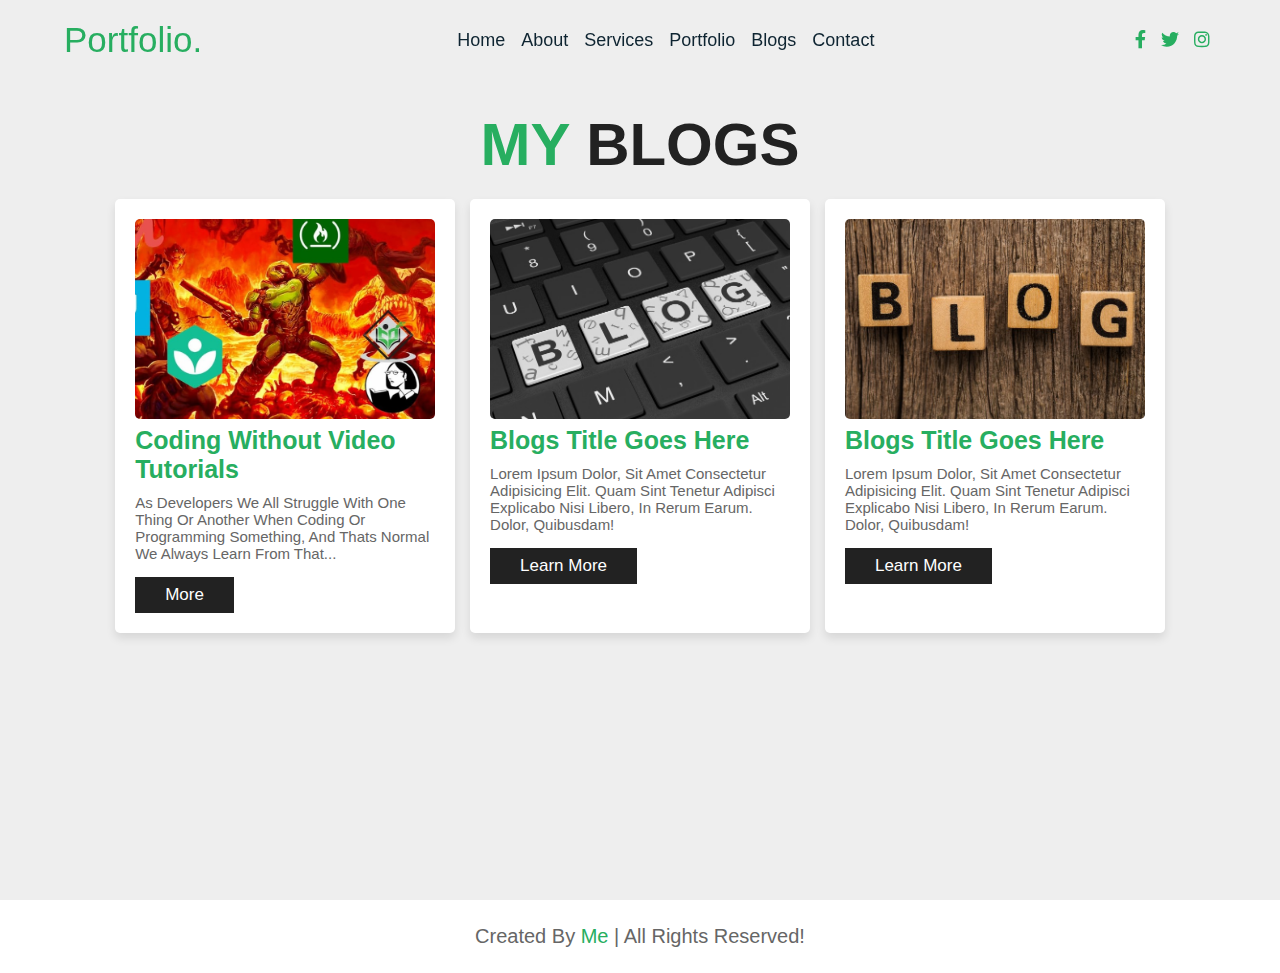
<file: blog.html>
<!DOCTYPE html>

<html lang="en" dir="ltr">
  <head>
    <meta charset="UTF-8">
    <title> Blogs </title>
    <link rel="stylesheet" href="css/style.css">
    <!-- Fontawesome CDN Link -->
    <link rel="stylesheet" href="https://cdnjs.cloudflare.com/ajax/libs/font-awesome/5.15.2/css/all.min.css"/>
     <meta name="viewport" content="width=device-width, initial-scale=1.0">
   </head>
<body>
  <!-- Move to up button -->
  <div class="scroll-button">
    <a href="#home"><i class="fas fa-arrow-up"></i></a>
  </div>
  <!-- navgaition menu -->
  <nav>
    <div class="navbar">
      <div class="logo"><a href="#">Portfolio.</a></div>
      <ul class="menu"><li> <a href="index.html">home</a></li>
        <li> <a href="#about">about</a></li>
        <li><a href="services.html">services</a></li>
        <li><a href="portfolio.html">portfolio</a></li>
        <li>  <a href="blog.html"  class="active">blogs</a></li>
        <li><a href="contact.html">contact</a></li>
          <div class="cancel-btn">
            <i class="fas fa-times"></i>
          </div>
      </ul>
      <div class="media-icons">
        <a href="#"><i class="fab fa-facebook-f"></i></a>
        <a href="#"><i class="fab fa-twitter"></i></a>
        <a href="#"><i class="fab fa-instagram"></i></a>
      </div>
    </div>
    <div class="menu-btn">
      <i class="fas fa-bars"></i>
    </div>
  </nav>
    

<!-- blogs section starts  -->

<section class="blogs" id="blogs">

    <h1 class="heading"> <span> my </span> blogs </h1>

    <div class="box-container">
        
        <div class="box tilt">
            <img src="images/doomguycourse.jpg" alt="image">
           <a href="blog pages/velocity.html"><h3> Coding Without Video Tutorials </h3></a> 
            <p>As developers we all struggle with one thing or another when coding or programming something, and thats normal we always learn from that...</p>
            <a href="blog pages/velocity.html" class="btn">more</a>
        </div>

        <div class="box tilt">
            <img src="images/blog-img-2.jpg" alt="">
            <h3> blogs title goes here </h3>
            <p>Lorem ipsum dolor, sit amet consectetur adipisicing elit. Quam sint tenetur adipisci explicabo nisi libero, in rerum earum. Dolor, quibusdam!</p>
            <a href="#" class="btn">learn more</a>
        </div>

        <div class="box tilt">
            <img src="images/blog-img-3.jpg" alt="">
            <h3> blogs title goes here </h3>
            <p>Lorem ipsum dolor, sit amet consectetur adipisicing elit. Quam sint tenetur adipisci explicabo nisi libero, in rerum earum. Dolor, quibusdam!</p>
            <a href="#" class="btn">learn more</a>
        </div>

    </div>

</section>

<!-- blogs section ends -->

<!-- footer section  -->

<div class="footer"> created by <span> me </span> | all rights reserved! <script>new Date.getFullYear()</script></div>


<script>
  // Sticky Navigation Menu JS Code
  let nav = document.querySelector("nav");
  let scrollBtn = document.querySelector(".scroll-button a");
  console.log(scrollBtn);
  let val;
  window.onscroll = function() {
    if(document.documentElement.scrollTop > 20){
      nav.classList.add("sticky");
      scrollBtn.style.display = "block";
    }else{
      nav.classList.remove("sticky");
      scrollBtn.style.display = "none";
    }
  
  }
  
  // Side NavIgation Menu JS Code
  let body = document.querySelector("body");
  let navBar = document.querySelector(".navbar");
  let menuBtn = document.querySelector(".menu-btn");
  let cancelBtn = document.querySelector(".cancel-btn");
  menuBtn.onclick = function(){
    navBar.classList.add("active");
    menuBtn.style.opacity = "0";
    menuBtn.style.pointerEvents = "none";
    body.style.overflow = "hidden";
    scrollBtn.style.pointerEvents = "none";
  }
  cancelBtn.onclick = function(){
    navBar.classList.remove("active");
    menuBtn.style.opacity = "1";
    menuBtn.style.pointerEvents = "auto";
    body.style.overflow = "auto";
    scrollBtn.style.pointerEvents = "auto";
  }
  
  // Side Navigation Bar Close While We Click On Navigation Links
  let navLinks = document.querySelectorAll(".menu li a");
  for (var i = 0; i < navLinks.length; i++) {
    navLinks[i].addEventListener("click" , function() {
      navBar.classList.remove("active");
      menuBtn.style.opacity = "1";
      menuBtn.style.pointerEvents = "auto";
    });
  }
  
  </script>
</body>
</html>
</file>
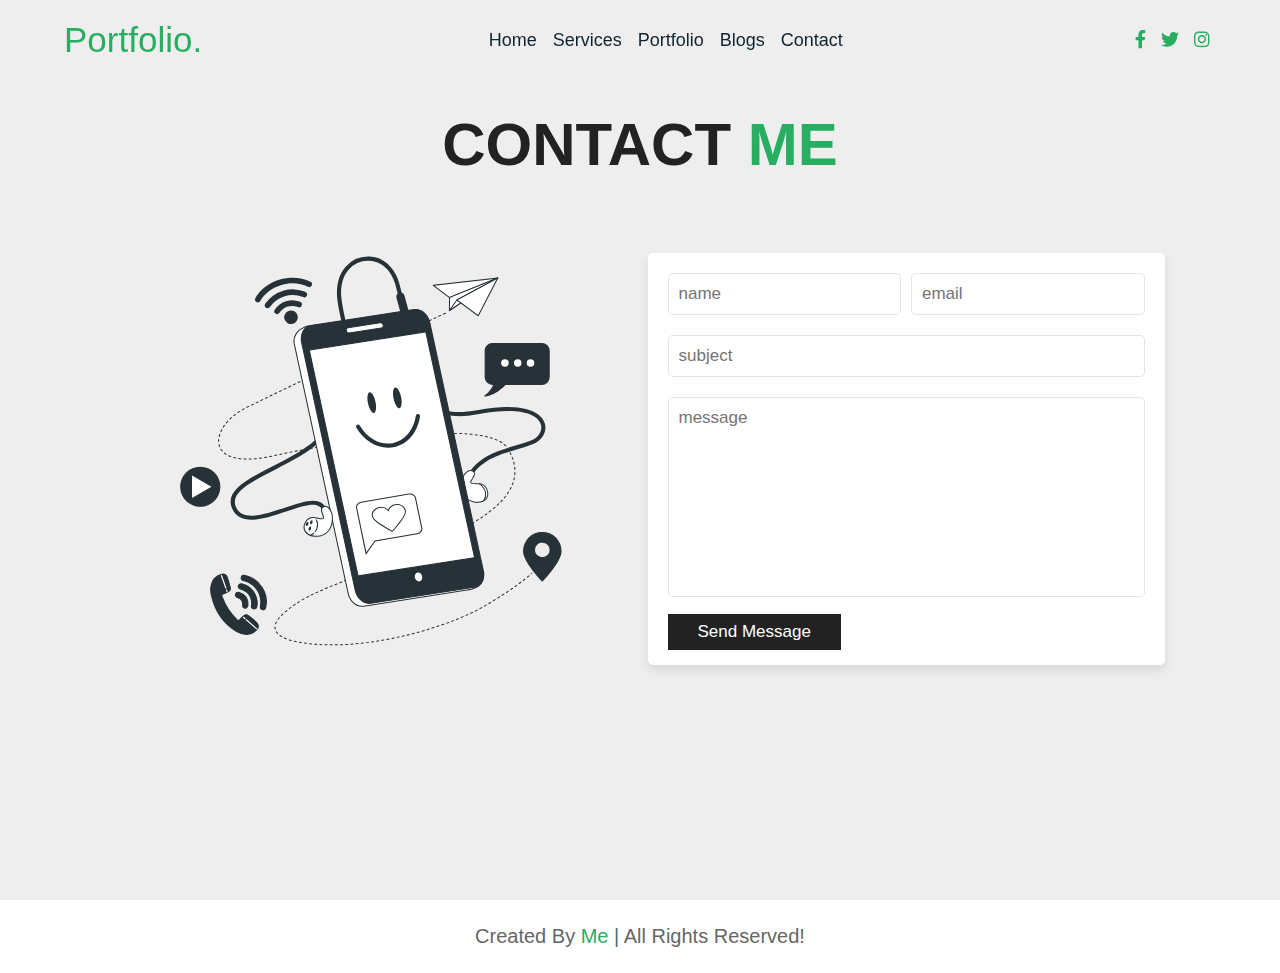
<file: contact.html>
<!DOCTYPE html>
<html lang="en" dir="ltr">
  <head>
    <meta charset="UTF-8">
    <title> Contact </title>
    <link rel="stylesheet" href="css/style.css">
    <!-- Fontawesome CDN Link -->
    <link rel="stylesheet" href="https://cdnjs.cloudflare.com/ajax/libs/font-awesome/5.15.2/css/all.min.css"/>
     <meta name="viewport" content="width=device-width, initial-scale=1.0">
   </head>
<body>
  <!-- Move to up button -->
  <div class="scroll-button">
    <a href="#home"><i class="fas fa-arrow-up"></i></a>
  </div>
  <!-- navgaition menu -->
  <nav>
    <div class="navbar">
      <div class="logo"><a href="#">Portfolio.</a></div>
      <ul class="menu"><li> <a href="index.html" >home</a></li>
       
        <li><a href="services.html">services</a></li>
        <li><a href="portfolio.html">portfolio</a></li>
        <li>  <a href="blog.html">blogs</a></li>
        <li><a href="contact.html"  class="active">contact</a></li>
          <div class="cancel-btn">
            <i class="fas fa-times"></i>
          </div>
      </ul>
      <div class="media-icons">
        <a href="#"><i class="fab fa-facebook-f"></i></a>
        <a href="#"><i class="fab fa-twitter"></i></a>
        <a href="#"><i class="fab fa-instagram"></i></a>
      </div>
    </div>
    <div class="menu-btn">
      <i class="fas fa-bars"></i>
    </div>
  </nav>
    
<!-- contact section starts  -->

<section class="contact" id="contact">

    <h1 class="heading"> contact <span> me </span> </h1>

    <div class="row">

        <div class="image">
            <img class="tilt" src="images/contact-img.svg" alt="">
        </div>

        <form action="">

            <div class="inputBox">
                <input type="text" placeholder="name">
                <input type="email" placeholder="email">
            </div>

            <input type="text" placeholder="subject" class="box">

            <textarea placeholder="message" name="" id="" cols="30" rows="10"></textarea>

            <input type="submit" class="btn" value="send message">

        </form>

    </div>

</section>

<!-- contact section ends -->

<!-- footer section  -->

<div class="footer"> created by <span> me </span> | all rights reserved! </div>


<script>
  // Sticky Navigation Menu JS Code
  let nav = document.querySelector("nav");
  let scrollBtn = document.querySelector(".scroll-button a");
  console.log(scrollBtn);
  let val;
  window.onscroll = function() {
    if(document.documentElement.scrollTop > 20){
      nav.classList.add("sticky");
      scrollBtn.style.display = "block";
    }else{
      nav.classList.remove("sticky");
      scrollBtn.style.display = "none";
    }
  
  }
  
  // Side NavIgation Menu JS Code
  let body = document.querySelector("body");
  let navBar = document.querySelector(".navbar");
  let menuBtn = document.querySelector(".menu-btn");
  let cancelBtn = document.querySelector(".cancel-btn");
  menuBtn.onclick = function(){
    navBar.classList.add("active");
    menuBtn.style.opacity = "0";
    menuBtn.style.pointerEvents = "none";
    body.style.overflow = "hidden";
    scrollBtn.style.pointerEvents = "none";
  }
  cancelBtn.onclick = function(){
    navBar.classList.remove("active");
    menuBtn.style.opacity = "1";
    menuBtn.style.pointerEvents = "auto";
    body.style.overflow = "auto";
    scrollBtn.style.pointerEvents = "auto";
  }
  
  // Side Navigation Bar Close While We Click On Navigation Links
  let navLinks = document.querySelectorAll(".menu li a");
  for (var i = 0; i < navLinks.length; i++) {
    navLinks[i].addEventListener("click" , function() {
      navBar.classList.remove("active");
      menuBtn.style.opacity = "1";
      menuBtn.style.pointerEvents = "auto";
    });
  }
  
  </script>
</body>
</html>
</file>
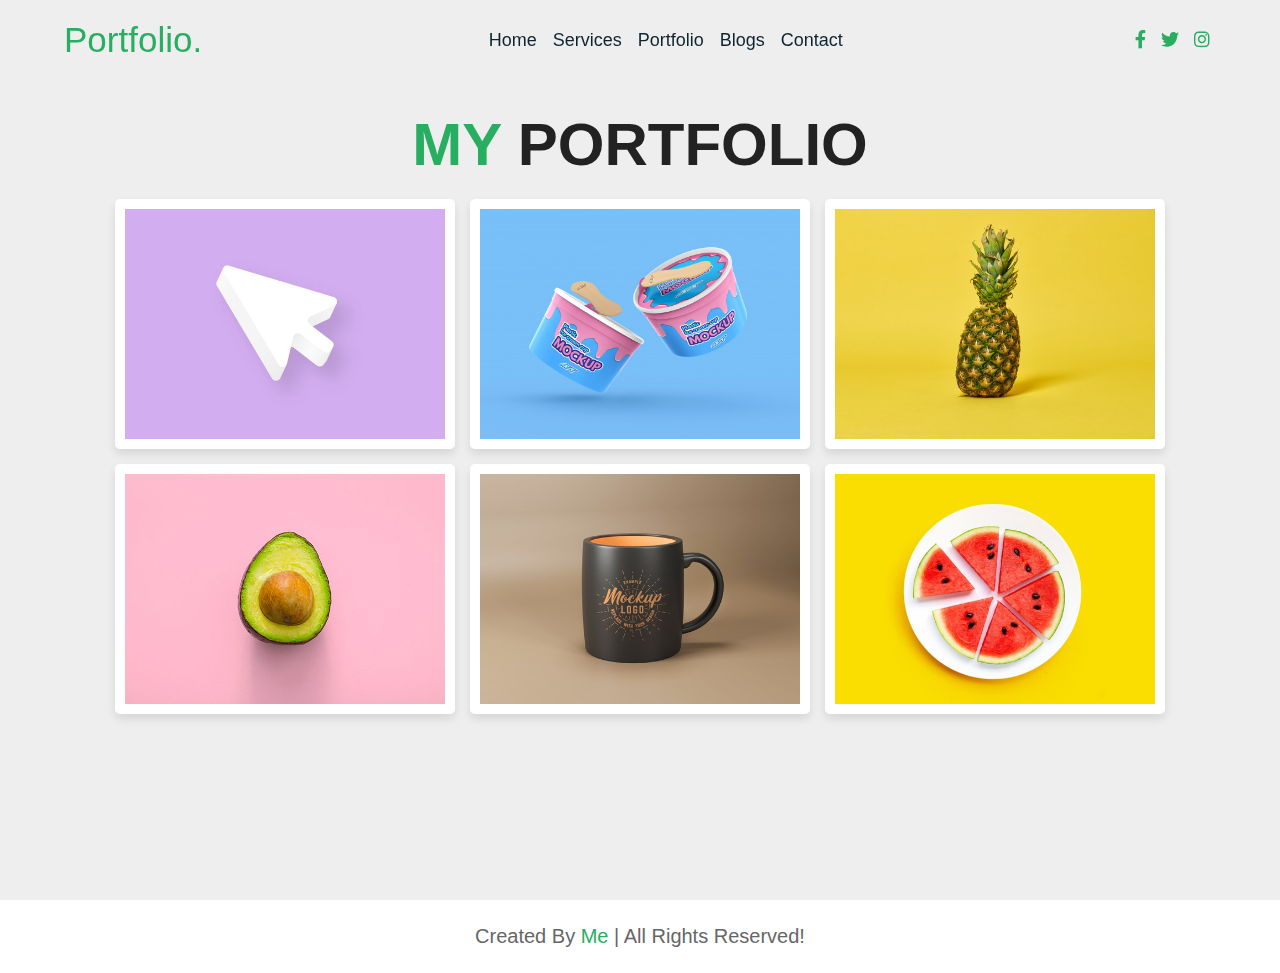
<file: portfolio.html>
<!DOCTYPE html>
<html lang="en" dir="ltr">
  <head>
    <meta charset="UTF-8">
    <title> Portfolio </title>
    <link rel="stylesheet" href="css/style.css">
    <!-- Fontawesome CDN Link -->
    <link rel="stylesheet" href="https://cdnjs.cloudflare.com/ajax/libs/font-awesome/5.15.2/css/all.min.css"/>
     <meta name="viewport" content="width=device-width, initial-scale=1.0">
   </head>
<body>
  <!-- Move to up button -->
  <div class="scroll-button">
    <a href="#home"><i class="fas fa-arrow-up"></i></a>
  </div>
  <!-- navgaition menu -->
  <nav>
    <div class="navbar">
      <div class="logo"><a href="#">Portfolio.</a></div>
      <ul class="menu"><li> <a href="index.html"  class="active">home</a></li>
        <li><a href="services.html">services</a></li>
        <li><a href="portfolio.html">portfolio</a></li>
        <li>  <a href="blog.html">blogs</a></li>
        <li><a href="contact.html">contact</a></li>
          <div class="cancel-btn">
            <i class="fas fa-times"></i>
          </div>
      </ul>
      <div class="media-icons">
        <a href="#"><i class="fab fa-facebook-f"></i></a>
        <a href="#"><i class="fab fa-twitter"></i></a>
        <a href="#"><i class="fab fa-instagram"></i></a>
      </div>
    </div>
    <div class="menu-btn">
      <i class="fas fa-bars"></i>
    </div>
  </nav>
    
<!-- portfolio section starts  -->

<section class="portfolio" id="portfolio">

    <h1 class="heading"> <span> my </span> portfolio </h1>

    <div class="box-container">

        <div class="box tilt">
            <img src="images/img-1.jpg" alt="">
            <div class="content">
                <a href="#" class="btn">learn more</a>
            </div>
        </div>

        <div class="box tilt">
            <img src="images/img-2.jpg" alt="">
            <div class="content">
                <a href="#" class="btn">learn more</a>
            </div>
        </div>

        <div class="box tilt">
            <img src="images/img-3.jpg" alt="">
            <div class="content">
                <a href="#" class="btn">learn more</a>
            </div>
        </div>

        <div class="box tilt">
            <img src="images/img-4.jpg" alt="">
            <div class="content">
                <a href="#" class="btn">learn more</a>
            </div>
        </div>

        <div class="box tilt">
            <img src="images/img-5.jpg" alt="">
            <div class="content">
                <a href="#" class="btn">learn more</a>
            </div>
        </div>

        <div class="box tilt">
            <img src="images/img-6.jpg" alt="">
            <div class="content">
                <a href="#" class="btn">learn more</a>
            </div>
        </div>

    </div>
    
</section>

<!-- portfolio section ends -->

<!-- footer section  -->

<div class="footer"> created by <span> me</span> | all rights reserved! </div>
<script>
    // Sticky Navigation Menu JS Code
    let nav = document.querySelector("nav");
    let scrollBtn = document.querySelector(".scroll-button a");
    console.log(scrollBtn);
    let val;
    window.onscroll = function() {
      if(document.documentElement.scrollTop > 20){
        nav.classList.add("sticky");
        scrollBtn.style.display = "block";
      }else{
        nav.classList.remove("sticky");
        scrollBtn.style.display = "none";
      }
    
    }
    
    // Side NavIgation Menu JS Code
    let body = document.querySelector("body");
    let navBar = document.querySelector(".navbar");
    let menuBtn = document.querySelector(".menu-btn");
    let cancelBtn = document.querySelector(".cancel-btn");
    menuBtn.onclick = function(){
      navBar.classList.add("active");
      menuBtn.style.opacity = "0";
      menuBtn.style.pointerEvents = "none";
      body.style.overflow = "hidden";
      scrollBtn.style.pointerEvents = "none";
    }
    cancelBtn.onclick = function(){
      navBar.classList.remove("active");
      menuBtn.style.opacity = "1";
      menuBtn.style.pointerEvents = "auto";
      body.style.overflow = "auto";
      scrollBtn.style.pointerEvents = "auto";
    }
    
    // Side Navigation Bar Close While We Click On Navigation Links
    let navLinks = document.querySelectorAll(".menu li a");
    for (var i = 0; i < navLinks.length; i++) {
      navLinks[i].addEventListener("click" , function() {
        navBar.classList.remove("active");
        menuBtn.style.opacity = "1";
        menuBtn.style.pointerEvents = "auto";
      });
    }
    
    </script>
</body>
</html>
</file>
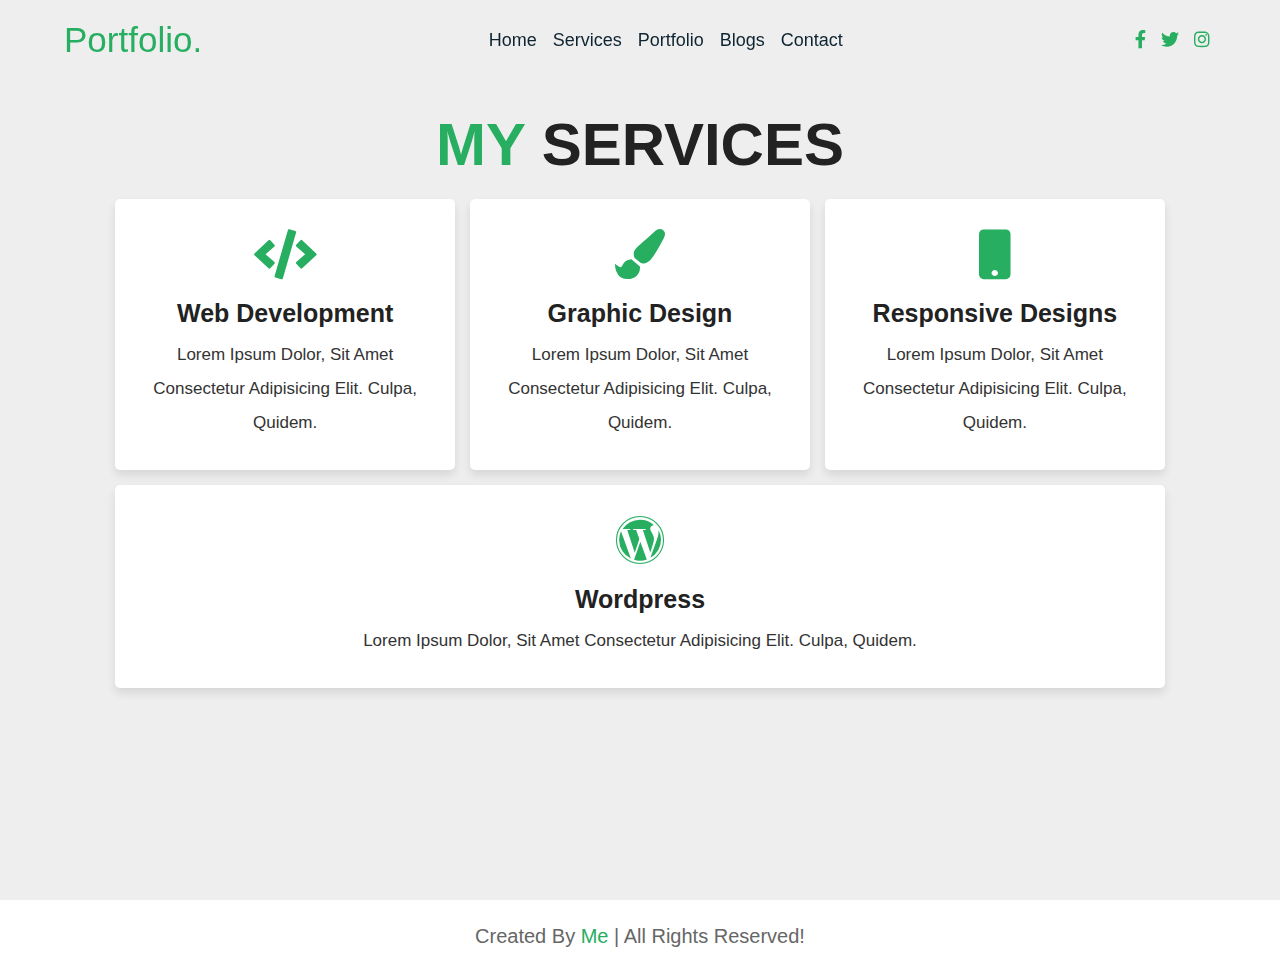
<file: services.html>
<!DOCTYPE html>

<html lang="en" dir="ltr">
  <head>
    <meta charset="UTF-8">
    <title> Services </title>
    <link rel="stylesheet" href="css/style.css">
    <!-- Fontawesome CDN Link -->
    <link rel="stylesheet" href="https://cdnjs.cloudflare.com/ajax/libs/font-awesome/5.15.2/css/all.min.css"/>
     <meta name="viewport" content="width=device-width, initial-scale=1.0">
   </head>
<body>
  <!-- Move to up button -->
  <div class="scroll-button">
    <a href="#home"><i class="fas fa-arrow-up"></i></a>
  </div>
  <!-- navgaition menu -->
  <nav>
    <div class="navbar">
      <div class="logo"><a href="#">Portfolio.</a></div>
      <ul class="menu"><li> <a href="index.html"  class="active">home</a></li>
        <li><a href="services.html"  class="active">services</a></li>
        <li><a href="portfolio.html">portfolio</a></li>
        <li>  <a href="blog.html">blogs</a></li>
        <li><a href="contact.html">contact</a></li>
          <div class="cancel-btn">
            <i class="fas fa-times"></i>
          </div>
      </ul>
      <div class="media-icons">
        <a href="#"><i class="fab fa-facebook-f"></i></a>
        <a href="#"><i class="fab fa-twitter"></i></a>
        <a href="#"><i class="fab fa-instagram"></i></a>
      </div>
    </div>
    <div class="menu-btn">
      <i class="fas fa-bars"></i>
    </div>
  </nav>
 
    
<!-- services section starts  -->

<section class="services" id="services">

    <h1 class="heading"> <span> my </span> services </h1>

    <div class="box-container">

        <div class="box tilt">
            <i class="fas fa-code"></i>
            <h3>web development</h3>
            <p>Lorem ipsum dolor, sit amet consectetur adipisicing elit. Culpa, quidem.</p>
        </div>

        <div class="box tilt">
            <i class="fas fa-paint-brush"></i>
            <h3>graphic design</h3>
            <p>Lorem ipsum dolor, sit amet consectetur adipisicing elit. Culpa, quidem.</p>
        </div>

        <div class="box tilt">
            <i class="fas fa-mobile"></i>
            <h3>Responsive designs</h3>
            <p>Lorem ipsum dolor, sit amet consectetur adipisicing elit. Culpa, quidem.</p>
        </div>

        <div class="box tilt">
            <i class="fab fa-wordpress"></i>
            <h3>wordpress</h3>
            <p>Lorem ipsum dolor, sit amet consectetur adipisicing elit. Culpa, quidem.</p>
        </div>

    </div>

</section>

<!-- services section ends -->


<!-- footer section  -->

<div class="footer"> created by <span> me </span> | all rights reserved! </div>

<script>
  // Sticky Navigation Menu JS Code
  let nav = document.querySelector("nav");
  let scrollBtn = document.querySelector(".scroll-button a");
  console.log(scrollBtn);
  let val;
  window.onscroll = function() {
    if(document.documentElement.scrollTop > 20){
      nav.classList.add("sticky");
      scrollBtn.style.display = "block";
    }else{
      nav.classList.remove("sticky");
      scrollBtn.style.display = "none";
    }
  
  }
  
  // Side NavIgation Menu JS Code
  let body = document.querySelector("body");
  let navBar = document.querySelector(".navbar");
  let menuBtn = document.querySelector(".menu-btn");
  let cancelBtn = document.querySelector(".cancel-btn");
  menuBtn.onclick = function(){
    navBar.classList.add("active");
    menuBtn.style.opacity = "0";
    menuBtn.style.pointerEvents = "none";
    body.style.overflow = "hidden";
    scrollBtn.style.pointerEvents = "none";
  }
  cancelBtn.onclick = function(){
    navBar.classList.remove("active");
    menuBtn.style.opacity = "1";
    menuBtn.style.pointerEvents = "auto";
    body.style.overflow = "auto";
    scrollBtn.style.pointerEvents = "auto";
  }
  
  // Side Navigation Bar Close While We Click On Navigation Links
  let navLinks = document.querySelectorAll(".menu li a");
  for (var i = 0; i < navLinks.length; i++) {
    navLinks[i].addEventListener("click" , function() {
      navBar.classList.remove("active");
      menuBtn.style.opacity = "1";
      menuBtn.style.pointerEvents = "auto";
    });
  }
  
  </script>
</body>
</html>
</file>
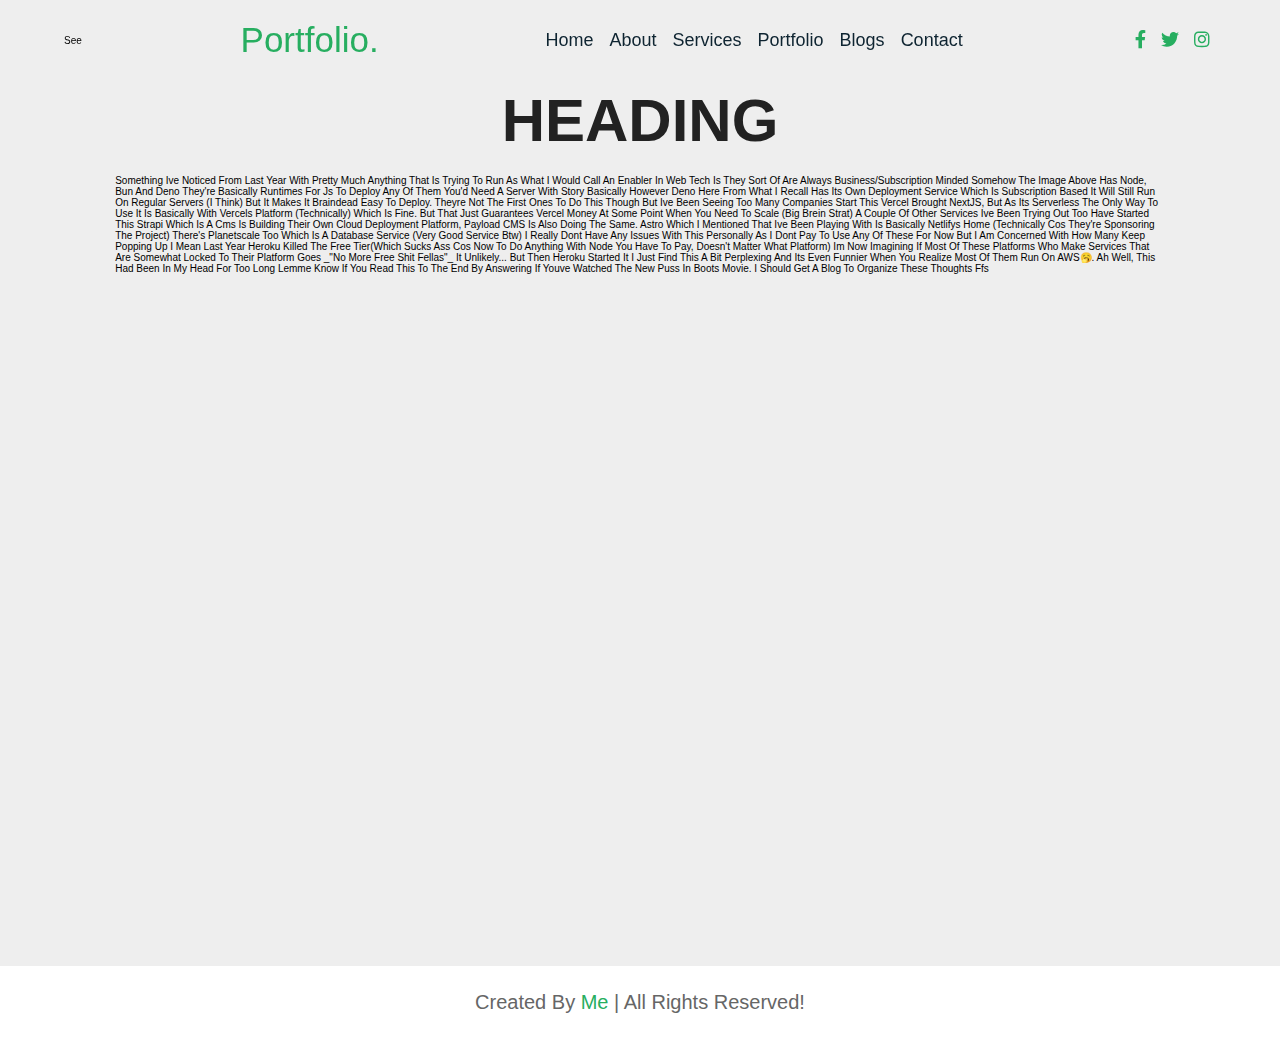
<file: blog pages/format.html>
<!DOCTYPE html>

<html lang="en" dir="ltr">
  <head>
    <meta charset="UTF-8">
    <title>  Coding Without Video Tutorials </title>
    <link rel="stylesheet" href="../css/style.css">
    <!-- Fontawesome CDN Link -->
    <link rel="stylesheet" href="https://cdnjs.cloudflare.com/ajax/libs/font-awesome/5.15.2/css/all.min.css"/>
     <meta name="viewport" content="width=device-width, initial-scale=1.0">
   </head>
<body>
  <!-- Move to up button -->
  <div class="scroll-button">
    <a href="#home"><i class="fas fa-arrow-up"></i></a>
  </div>
  <!-- navgaition menu -->
  <nav>
    <div class="navbar">see
      <div class="logo"><a href="#">Portfolio.</a></div>
      <ul class="menu"><li> <a href="../Responsive Portfolio Website/index.html">home</a></li>
        <li><a href="#about">about</a></li>
        <li><a href="../services.html">services</a></li>
        <li><a href="../portfolio.html">portfolio</a></li>
        <li><a href="../blog.html"  class="active">blogs</a></li>
        <li><a href="../contact.html">contact</a></li>
          <div class="cancel-btn">
            <i class="fas fa-times"></i>
          </div>
      </ul>
      <div class="media-icons">
        <a href="#"><i class="fab fa-facebook-f"></i></a>
        <a href="#"><i class="fab fa-twitter"></i></a>
        <a href="#"><i class="fab fa-instagram"></i></a>
      </div>
    </div>
    <div class="menu-btn">
      <i class="fas fa-bars"></i>
    </div>
  </nav>
    
    

<!-- blogs section starts  -->
<br>
    <br>
    <br>
    <br>
    <br>
    <br>
<section>

    <h1 class="heading"> heading</h1>

    <div class="box-container">
        
    <!-- insret article here-->
    <article>
    <p>Something ive noticed from last year with pretty much anything that is trying to run as what i would call an enabler in web tech is they sort of are always business/subscription minded somehow

The image above has node, bun and deno

They're basically runtimes for js

To deploy any of them you'd need a server with story basically

However deno here from what i recall has its own deployment service which is subscription based
It will still run on regular servers (i think) but it makes it braindead easy to deploy. 
Theyre not the first ones to do this though
But ive been seeing too many companies start this

Vercel brought NextJS, but as its serverless the only way to use it is basically with vercels platform (technically) which is fine. But that just guarantees vercel money at some point when you need to scale (big brein strat)

A couple of other services ive been trying out too have started this

Strapi which is a cms is building their own cloud deployment platform, Payload CMS is also doing the same.

Astro which i mentioned that ive been playing with is basically netlifys home (technically cos they're sponsoring the project)

There's planetscale too
Which is a database service (very good service btw)

I really dont have any issues with this personally as i dont pay to use any of these for now but i am concerned with how many keep popping up


I mean last year Heroku killed the free tier(which sucks ass cos now to do anything with node you have to pay, doesn't matter what platform)

Im now imagining if most of these platforms who make services that are somewhat locked to their platform goes
_"no more free shit fellas"_

It unlikely...

But then heroku started it

I just find this a bit perplexing
And its even funnier when you realize most of them run on AWS🥱.

Ah well, this had been in my head for too long

Lemme know if you read this to the end by answering if youve watched the new puss in boots movie.
I should get a blog to organize these thoughts ffs</p>
</article>
</section>

<!-- footer section  -->

<div class="footer"> created by <span> me </span> | all rights reserved! </div>


<script>
  // Sticky Navigation Menu JS Code
  let nav = document.querySelector("nav");
  let scrollBtn = document.querySelector(".scroll-button a");
  console.log(scrollBtn);
  let val;
  window.onscroll = function() {
    if(document.documentElement.scrollTop > 20){
      nav.classList.add("sticky");
      scrollBtn.style.display = "block";
    }else{
      nav.classList.remove("sticky");
      scrollBtn.style.display = "none";
    }
  
  }
  
  // Side NavIgation Menu JS Code
  let body = document.querySelector("body");
  let navBar = document.querySelector(".navbar");
  let menuBtn = document.querySelector(".menu-btn");
  let cancelBtn = document.querySelector(".cancel-btn");
  menuBtn.onclick = function(){
    navBar.classList.add("active");
    menuBtn.style.opacity = "0";
    menuBtn.style.pointerEvents = "none";
    body.style.overflow = "hidden";
    scrollBtn.style.pointerEvents = "none";
  }
  cancelBtn.onclick = function(){
    navBar.classList.remove("active");
    menuBtn.style.opacity = "1";
    menuBtn.style.pointerEvents = "auto";
    body.style.overflow = "auto";
    scrollBtn.style.pointerEvents = "auto";
  }
  
  // Side Navigation Bar Close While We Click On Navigation Links
  let navLinks = document.querySelectorAll(".menu li a");
  for (var i = 0; i < navLinks.length; i++) {
    navLinks[i].addEventListener("click" , function() {
      navBar.classList.remove("active");
      menuBtn.style.opacity = "1";
      menuBtn.style.pointerEvents = "auto";
    });
  }
  
  </script>
</body>
</html>
</file>
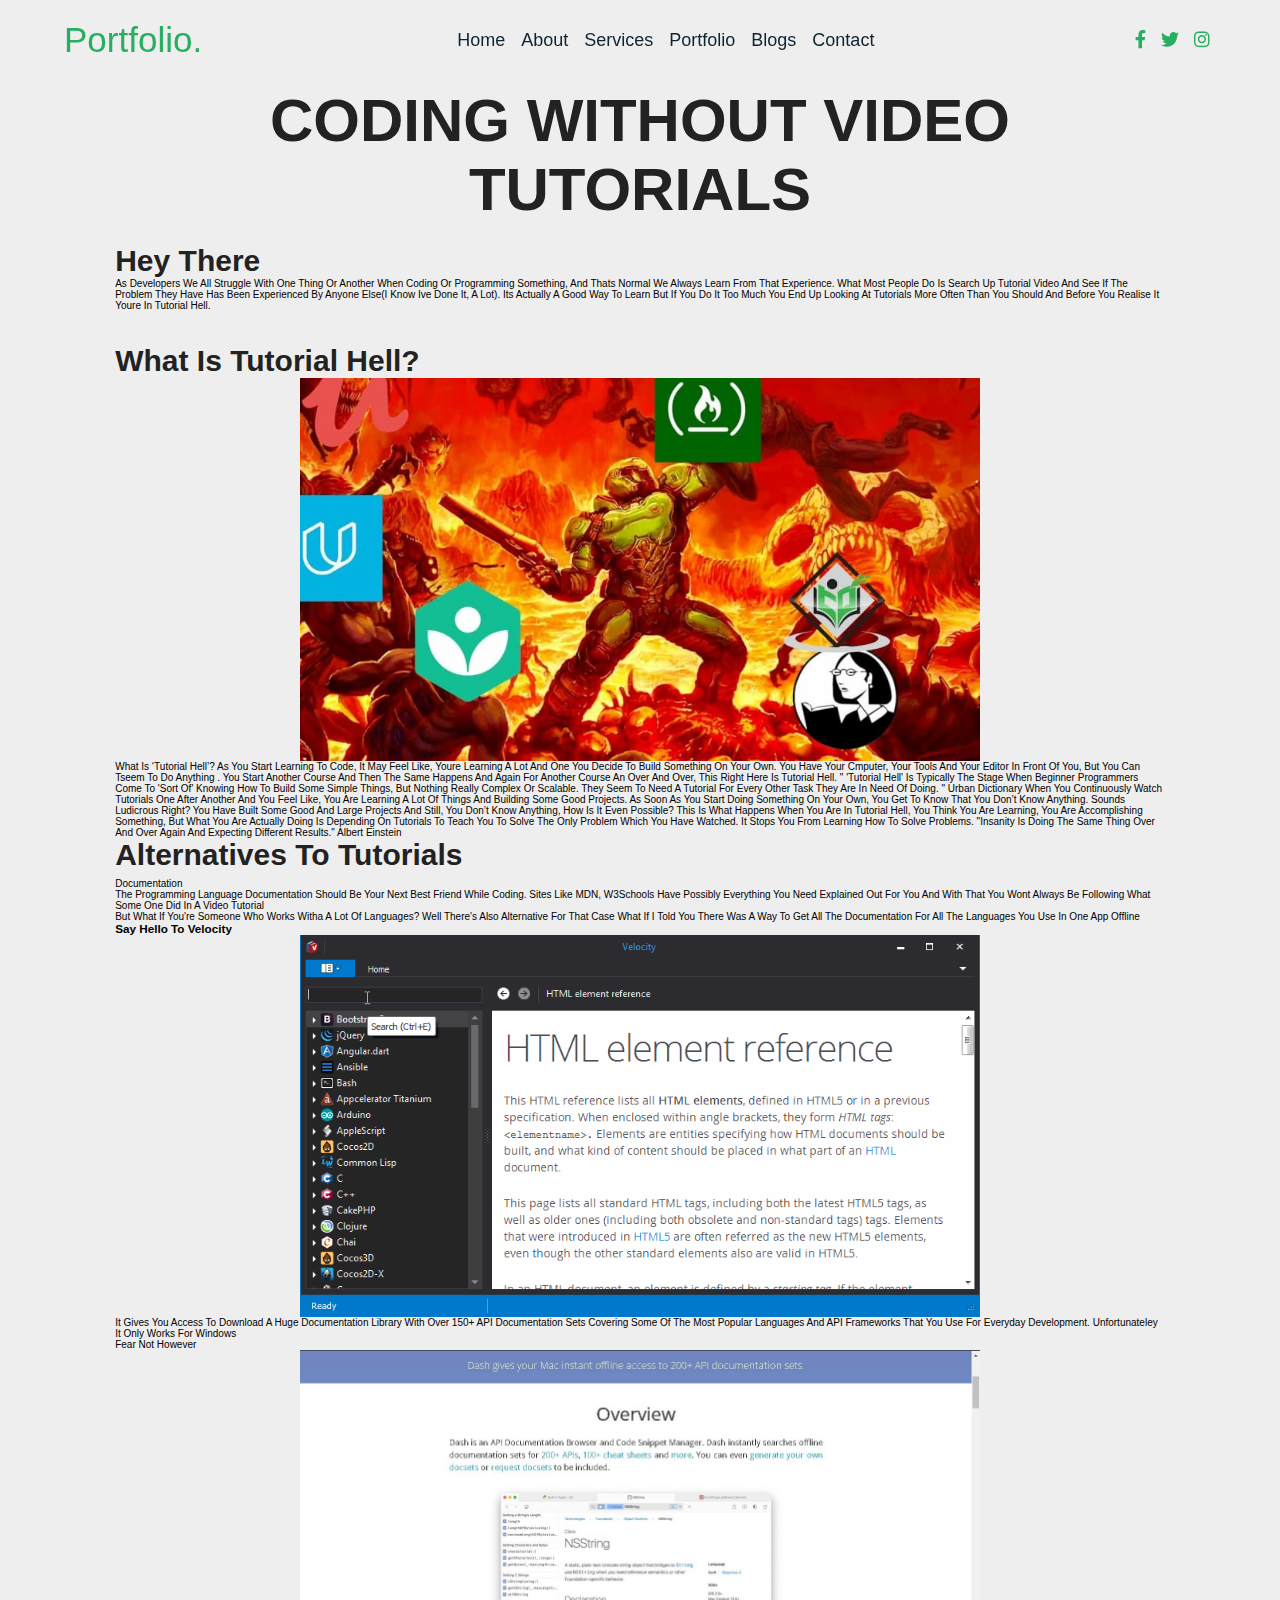
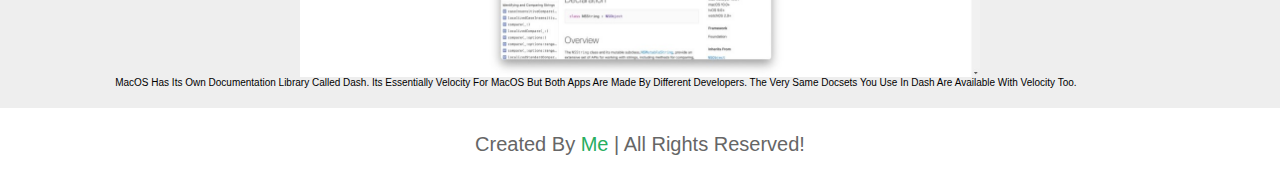
<file: blog pages/velocity.html>
<!DOCTYPE html>

<html lang="en" dir="ltr">
  <head>
    <meta charset="UTF-8">
    <title>  Coding Without Video Tutorials </title>
    <link rel="stylesheet" href="../css/style.css">
    <!-- Fontawesome CDN Link -->
    <link rel="stylesheet" href="https://cdnjs.cloudflare.com/ajax/libs/font-awesome/5.15.2/css/all.min.css"/>
     <meta name="viewport" content="width=device-width, initial-scale=1.0">
   </head>
<body>
  <!-- Move to up button -->
  <div class="scroll-button">
    <a href="#home"><i class="fas fa-arrow-up"></i></a>
  </div>
  <!-- navgaition menu -->
  <nav>
    <div class="navbar">
      <div class="logo"><a href="#">Portfolio.</a></div>
      <ul class="menu"><li> <a href="../Responsive Portfolio Website/index.html">home</a></li>
        <li><a href="#about">about</a></li>
        <li><a href="../services.html">services</a></li>
        <li><a href="../portfolio.html">portfolio</a></li>
        <li><a href="../blog.html"  class="active">blogs</a></li>
        <li><a href="../contact.html">contact</a></li>
          <div class="cancel-btn">
            <i class="fas fa-times"></i>
          </div>
      </ul>
      <div class="media-icons">
        <a href="#"><i class="fab fa-facebook-f"></i></a>
        <a href="#"><i class="fab fa-twitter"></i></a>
        <a href="#"><i class="fab fa-instagram"></i></a>
      </div>
    </div>
    <div class="menu-btn">
      <i class="fas fa-bars"></i>
    </div>
  </nav>
    

<!-- blogs section starts  -->
<br>
    <br>
    <br>
    <br>
    <br>
    <br>
<section>

    <h1 class="heading"> Coding without video tutorials</h1>

    <div class="box-container">
        
    <!-- insret article here-->
    <article>
     <div> <h1 class="heading2">Hey There</h1>
      <div>
      <p>As developers we all struggle with one thing or another when coding or programming something, and thats normal we
        always learn from that experience. What most people do is search up tutorial video and see if the problem they have
        has been experienced by anyone else(i know ive done it, a lot). Its actually a good way to learn but if you do it
        too much you end up looking at tutorials more often than you should and before you realise it youre in
        tutorial hell.</p></div>
     </div> 
     <br>
      <br>
      <br>
    <div> <h1 class="heading2">What is Tutorial Hell?</h1></div> 
    <div>  <img class="vimg" src="../images/doomguycourse.jpg" alt="doomguycourse" ></div>
  <div>  <p>
        What is ‘Tutorial hell’?
        As you start learning to code, It may feel like, youre learning a lot and one you decide to build something on your
        own. You have your cmputer, your tools and your editor in front of you, but you can tseem to do anything . You
        start another course and then the same happens and again for another course an over and over, this right here is
        Tutorial hell.
        " 'Tutorial hell' is typically the stage when beginner programmers come to 'sort of' knowing how to build some
        simple things, but nothing really complex or scalable. They seem to need a tutorial for every other task they are
        in need of doing. "
        Urban Dictionary
        When you continuously watch tutorials one after another and you feel like, you are learning a lot of things and
        building some good projects. As soon as you start doing something on your own, you get to know that you don’t know
        anything. sounds ludicrous right? You have built some good and large projects and still, you don’t know anything,
        how is it even possible? This is what happens when you are in tutorial hell, you think you are learning, you are
        accomplishing something, but what you are actually doing is depending on tutorials to teach you to solve the only
        problem which you have watched. It stops you from learning how to solve problems.
        "Insanity is doing the same thing over and over again and expecting different results."
        Albert Einstein
</p></div> 
<div><h2 class="heading2">Alternatives to Tutorials </h1></div>
<div><p>Documentation</p></div>
<div><p>The programming language Documentation should be your next best friend while coding. Sites like MDN, W3Schools have
  possibly everything you need explained out for you and with that you wont always be following what some one did in a
  video tutorial </p></div>


  <p> But what if you're someone who works witha a lot of languages? Well there's also alternative for that case
What if i told you there was a way to get all the documentation for all the languages you use in one app offline</p>


<div><h3>Say hello to Velocity</h3></div>
<div><img class="vimg" src="../images/Velocity.gif" alt="velocity documentation"></div>
<div><p>It gives you access to download a Huge Documentation Library with over 150+ API documentation sets covering some of
  the most popular languages and API
  frameworks that you use for everyday development. Unfortunateley it only works for windows</p></div>
<div><p>Fear not however</p></div>
<div><img class="vimg" src="../images/dashpage.jpg" alt="dash"></div>
<div><p>MacOS has its own documentation library called dash. Its essentially Velocity for MacOS but both apps are made by
  different developers. The very same docsets you use in Dash are available with Velocity too.</p></div>
</article>
</section>

<!-- footer section  -->

<div class="footer"> created by <span> me </span> | all rights reserved! </div>


<script>
  // Sticky Navigation Menu JS Code
  let nav = document.querySelector("nav");
  let scrollBtn = document.querySelector(".scroll-button a");
  console.log(scrollBtn);
  let val;
  window.onscroll = function() {
    if(document.documentElement.scrollTop > 20){
      nav.classList.add("sticky");
      scrollBtn.style.display = "block";
    }else{
      nav.classList.remove("sticky");
      scrollBtn.style.display = "none";
    }
  
  }
  
  // Side NavIgation Menu JS Code
  let body = document.querySelector("body");
  let navBar = document.querySelector(".navbar");
  let menuBtn = document.querySelector(".menu-btn");
  let cancelBtn = document.querySelector(".cancel-btn");
  menuBtn.onclick = function(){
    navBar.classList.add("active");
    menuBtn.style.opacity = "0";
    menuBtn.style.pointerEvents = "none";
    body.style.overflow = "hidden";
    scrollBtn.style.pointerEvents = "none";
  }
  cancelBtn.onclick = function(){
    navBar.classList.remove("active");
    menuBtn.style.opacity = "1";
    menuBtn.style.pointerEvents = "auto";
    body.style.overflow = "auto";
    scrollBtn.style.pointerEvents = "auto";
  }
  
  // Side Navigation Bar Close While We Click On Navigation Links
  let navLinks = document.querySelectorAll(".menu li a");
  for (var i = 0; i < navLinks.length; i++) {
    navLinks[i].addEventListener("click" , function() {
      navBar.classList.remove("active");
      menuBtn.style.opacity = "1";
      menuBtn.style.pointerEvents = "auto";
    });
  }
  
  </script>
</body>
</html>
</file>
<file: css/style.css>
/* Google Font CDN Link */
@charset "UTF-8";
@import url('https://fonts.googleapis.com/css2?family=Poppins:wght@400;500;600;700&family=Ubuntu:wght@400;500;700&display=swap');
*{
  margin: 0;
  padding: 0;
  box-sizing: border-box;
  text-decoration: none;
  scroll-behavior: smooth;
}

/* Custom Scroll Bar CSS */
::-webkit-scrollbar {
    width: 10px;
}
::-webkit-scrollbar-track {
    background: #f1f1f1;
}
::-webkit-scrollbar-thumb {
    background: #6e93f7;
    border-radius: 12px;
    transition: all 0.3s ease;
}

::-webkit-scrollbar-thumb:hover {
    background: #27ae60;
}
/* navbar styling */
nav{
  position: fixed;
  width: 100%;
  padding: 20px 0;
  z-index: 998;
  transition: all 0.3s ease;
  font-family: 'Ubuntu', sans-serif;
}
nav.sticky{
  background: #27ae60;
  padding: 13px 0;
}
nav .navbar{
  width: 90%;
  display: flex;
  justify-content: space-between;
  align-items: center;
  margin: auto;
}
nav .navbar .logo a{
  font-weight: 500;
  font-size: 35px;
  color: #27ae60;
}
nav.sticky .navbar .logo a{
  color: #fff;
}
nav .navbar .menu{
  display: flex;
  position: relative;
}
nav .navbar .menu li{
  list-style: none;
  margin: 0 8px;
}
.navbar .menu a{
  font-size: 18px;
  font-weight: 500;
  color: #0E2431;
  padding: 6px 0;
  transition: all 0.4s ease;
}
.navbar .menu a:hover{
  color: #27ae60;
}
nav.sticky .menu a{
  color: #FFF;
}
nav.sticky .menu a:hover{
  color: #0E2431;
}
.navbar .media-icons a{
  color: #27ae60;
  font-size: 18px;
  margin: 0 6px;
}
nav.sticky .media-icons a{
  color: #FFF;
}

/* Side Navigation Menu Button CSS */
nav .menu-btn,
.navbar .menu .cancel-btn{
  position: absolute;
  color: #fff;
  right: 30px;
  top: 20px;
  font-size: 20px;
  cursor: pointer;
  transition: all 0.3s ease;
  display: none;
}
nav .menu-btn{
  color: #27ae60;
}
nav.sticky .menu-btn{
  color: #FFF;
}
.navbar .menu .menu-btn{
  color: #fff;
}
@import url("https://fonts.googleapis.com/css2?family=Nunito:wght@200;300;400;600;700&display=swap");

:root {
	--green: #27ae60;
}

* {
	font-family: "Nunito", sans-serif;
	margin: 0;
	padding: 0;
	box-sizing: border-box;
	outline: none;
	border: none;
	text-decoration: none;
	text-transform: capitalize;
	transition: all 0.2s linear;
}

html {
	font-size: 62.5%;
	overflow-x: hidden;
	scroll-behavior: smooth;
}

html::-webkit-scrollbar {
	width: 0.7rem;
}

html::-webkit-scrollbar-track {
	background: #fff;
}

html::-webkit-scrollbar-thumb {
	background: var(--green);
}

body {
	background: #eee;
}

section {
	padding: 2em 9%;
	min-height: 100vh;
}

.heading {
	text-align: center;
	padding-bottom: 2rem;
	font-size: 6rem;
	text-transform: uppercase;
	color: #222;
}
.heading2{
	text-align: left;

	font-size: 3rem;

	color: #222;
}

.heading span {
	text-transform: uppercase;
	color: var(--green);
}

.btn {
	display: inline-block;
	margin-top: 1rem;
	padding: 0.8rem 3rem;
	background: #222;
	color: #fff;
	font-size: 1.7rem;
	cursor: pointer;
}

.btn:hover {
	background: var(--green);
	letter-spacing: 0.2rem;
}

.home {
	display: flex;
	align-items: center;
	justify-content: center;
	position: relative;
	z-index: 0;
}

.home #particles-js {
	position: absolute;
	top: 0;
	left: 0;
	height: 100%;
	width: 100%;
}

.home::before {
	content: "";
	position: absolute;
	top: 0;
	left: 0;
	height: 100%;
	width: 100%;
}

.home .content {
	text-align: center;
	position: relative;
	z-index: 1;
}

.home .content img {
	height: 25rem;
	width: 25rem;
	border-radius: 50%;
	object-fit: cover;
	border: 1rem solid var(--green);
}

.home .content h3 {
	font-size: 4rem;
	color: #222;
	text-transform: uppercase;
}

.home .content h3 span {
	color: var(--green);
	text-transform: uppercase;
}

.home .content p {
	color: #222;
	font-size: 2.5rem;
	line-height: 2;
}

.about .row {
	display: flex;
	flex-wrap: wrap;
	gap: 1.5rem;
	align-items: center;
}

.about .row .image {
	text-align: center;
	flex: 1 1 25rem;
}

.about .row .image img {
	width: 30rem;
	border-radius: 0.5rem;
	border: 1rem solid #fff;
	box-shadow: 0 0.5rem 1rem rgba(0, 0, 0, 0.1);
}

.about .row .content {
	flex: 1 1 55rem;
}

.about .row .content h3 {
	color: #222;
	font-size: 4rem;
}

.about .row .content h3 span {
	color: var(--green);
}

.about .row .content .info {
	color: #333;
	font-size: 1.7rem;
	padding: 1rem 0;
	line-height: 2;
}

.about .row .content .box-container {
	display: flex;
	flex-wrap: wrap;
	gap: 1.5rem;
	padding: 1rem 0;
}

.about .row .content .box-container .box {
	flex: 1 1 20rem;
}

.about .row .content .box-container .box p {
	font-size: 1.7rem;
	color: #222;
	padding: 0.5rem 0;
	line-height: 2;
}

.about .row .content .box-container .box p span {
	color: var(--green);
}

.services .box-container {
	display: flex;
	flex-wrap: wrap;
	gap: 1.5rem;
}

.services .box-container .box {
	flex: 1 1 30rem;
	border-radius: 0.5rem;
	background: #fff;
	box-shadow: 0 0.5rem 1rem rgba(0, 0, 0, 0.1);
	padding: 2rem;
	text-align: center;
}

.services .box-container .box i {
	color: var(--green);
	font-size: 5rem;
	padding: 1rem 0;
}

.services .box-container .box h3 {
	color: #222;
	font-size: 2.5rem;
	padding-top: 1rem;
}

.services .box-container .box p {
	color: #333;
	font-size: 1.7rem;
	padding: 1rem 0;
	line-height: 2;
}

.vimg{
	width:480px;
	height:360x;
	display: flex;
	justify-content: center;
}

.portfolio .box-container {
	display: flex;
	flex-wrap: wrap;
	gap: 1.5rem;
}

.portfolio .box-container .box {
	flex: 1 1 30rem;
	border-radius: 0.5rem;
	border: 1rem solid #fff;
	box-shadow: 0 0.5rem 1rem rgba(0, 0, 0, 0.1);
	position: relative;
	overflow: hidden;
	height: 25rem;
}

.portfolio .box-container .box img {
	height: 100%;
	width: 100%;
	object-fit: cover;
}

.portfolio .box-container .box .content {
	height: 100%;
	width: 100%;
	position: absolute;
	top: 0;
	left: -100%;
	background: #fff9;
	display: flex;
	align-items: center;
	justify-content: center;
}

.portfolio .box-container .box:hover .content {
	left: 0;
}

.blogs .box-container {
	display: flex;
	flex-wrap: wrap;
	gap: 1.5rem;
}
.blogs,
.contact,
.portfolio,
.services {
	padding-top: 110px;
}

.blogs .box-container .box {
	flex: 1 1 30rem;
	border-radius: 0.5rem;
	background: #fff;
	box-shadow: 0 0.5rem 1rem rgba(0, 0, 0, 0.1);
	padding: 2rem;
}

.blogs .box-container .box img {
	height: 20rem;
	width: 100%;
	border-radius: 0.5rem;
	object-fit: cover;
}

.blogs .box-container .box h3 {
	color: var(--green);
	font-size: 2.5rem;
	padding: 0.5rem 0;
}

.blogs .box-container .box p {
	color: #666;
	font-size: 1.5rem;
	padding: 0.5rem 0;
}

.contact .row {
	display: flex;
	align-items: center;
	flex-wrap: wrap;
	gap: 1.5rem;
}

.contact .row .image {
	flex: 1 1 40rem;
}

.contact .row .image img {
	width: 100%;
}

.contact .row form {
	flex: 1 1 40rem;
	padding: 1rem 2rem;
	box-shadow: 0 0.5rem 1rem rgba(0, 0, 0, 0.1);
	border-radius: 0.5rem;
	background: #fff;
}

.contact .row form .inputBox {
	display: flex;
	justify-content: space-between;
	flex-wrap: wrap;
}

.contact .row form .inputBox input,
.contact .row form .box,
.contact .row form textarea {
	width: 100%;
	border-radius: 0.5rem;
	font-size: 1.7rem;
	color: #333;
	padding: 1rem;
	margin: 1rem 0;
	border: 0.1rem solid rgba(0, 0, 0, 0.1);
	text-transform: none;
}

.contact .row form .inputBox input:focus,
.contact .row form .box:focus,
.contact .row form textarea:focus {
	border-color: var(--green);
}

.contact .row form .inputBox input {
	width: 49%;
}

.contact .row form textarea {
	height: 20rem;
	resize: none;
}

.contact .row form .btn {
	margin: 0.5rem 0;
}

.footer {
	padding: 2.5rem;
	font-size: 2rem;
	color: #666;
	background: #fff;
	text-align: center;
}

.footer span {
	color: var(--green);
}
@media (max-width: 450px) {
	html {
		font-size: 50%;
	}

	.heading {
		font-size: 4rem;
	}

	.contact .row form .inputBox input {
		width: 100%;
	}

}
.home {
	height: 100vh;
	width: 100%;
	background: url("images/background.png") no-repeat;
	background-size: cover;
	background-position: center;
	background-attachment: fixed;
	font-family: "Ubuntu", sans-serif;
}
h2 {
	font-size: 30px;
	margin-bottom: 6px;
	color: #27ae60;
}
.text {
	text-align: justify;
	padding: 40px 80px;
	box-shadow: -5px 0 10px rgba(0, 0, 0, 0.1);
	
}

.vimg{
	width:680px;
	height:560x;
margin:0 auto;
}

/* Scroll TO Top Button CSS */
.scroll-button a{
  position: fixed;
  bottom: 20px;
  right: 20px;
  color: #fff;
  background: #27ae60;
  padding: 7px 12px;;
  font-size: 18px;
  border-radius: 6px;
  box-shadow: rgba(0, 0, 0, 0.15);
  display: none;
}

/* Responsive Media Query */
@media (max-width: 1190px) {
  section .content{
    width: 85%;
  }
}
@media (max-width: 1000px) {
  .about .about-details{
    justify-content: center;
    flex-direction: column;
  }
  .about .about-details .left{
    display: flex;
    justify-content: center;
    width: 100%;
  }
  .about-details .right{
    width: 90%;
    margin: 40px 0;
  }
  .services .boxes .box{
    margin: 20px 0;
		width: calc(100% / 2 - 20px);
	}
	
}
@media (max-width: 900px) {
  .about .left img{
    height: 350px;
    width: 350px;
  }
}

@media (max-width: 750px) {
  nav .navbar{
    width: 90%;
  }
  nav .navbar .menu{
    position: fixed;
    left: -100%;
    top: 0;
    background: #0E2431;
    height: 100vh;
    max-width: 400px;
    width: 100%;
    padding-top: 60px;
    flex-direction: column;
    align-items: center;
    transition: all 0.5s ease;
  }
  .navbar.active .menu{
    left: 0;
  }
  nav .navbar .menu a{
    font-size: 23px;
    display: block;
    color: #fff;
    margin: 10px 0;
  }
  nav.sticky .menu a:hover{
    color: #27ae60;
  }
  nav .navbar .media-icons{
    display: none;
  }
  nav .menu-btn,
  .navbar .menu .cancel-btn{
    display: block;
  }
  .home .text-two{
    font-size: 65px;
  }
  .home .text-three{
    font-size: 35px;
  }
  .skills .skills-details{
    align-items: center;
    justify-content: center;
    flex-direction: column;
  }
  .skills-details .text{
    width: 100%;
    margin-bottom: 50px;
  }
  .skills-details .boxes{
    justify-content: center;
    align-items: center;
    width: 100%;
  }
  .services .boxes .box{
    margin: 20px 0;
    width: 100%;
  }
  .contact .text{
    width: 100%;
}

.vimg{
	width: 100%;
	margin: 20px 0;
	align-items: center;
    justify-content: center;
    flex-direction: column;
}
}

@media (max-width: 500px){
  .home .text-two{
    font-size: 55px;
  }
  .home .text-three{
    font-size: 33px;
  }
  .skills-details .boxes .per{
    font-size: 50px;
    color: #27ae60;
  }
}

/* Dark mode */
.checkbox {
opacity: 0;
position: absolute;
}
.label {
width: 50px;
height: 29px;
background-color: #111;
display: flex;
align-items: center;
justify-content: space-between;
border-radius: 30px;
padding: 6px;
position: relative;
}

.switcher {
  background-color: #fff;
  position: absolute;
  top: 5px;
  left: 2px;
  height: 20px;
  width: 20px;
  border-radius: 50%;
}

.moon {
color: #ffa502;
}

.sun {
color: #ff4757;
}

.checkbox:checked + .label .switcher {
transform: translateX(24px);
}

body.dark {
background-color: #1e272e;
}

body.dark .bar {
background-color: #fff;
}

body.dark p {
color: #fff;
}

body.dark h3 {
color: #fff;
}

body.dark nav {
background-color: #1e272e;
box-shadow: 2px 3px 2px #111010;
}

body.dark ul {
background-color: #1e272e;
}



body.dark footer {
color: #1e272e;
border-top: 1px solid #111010;
box-shadow: 0px -2px 3px #111010;
}
</file>
